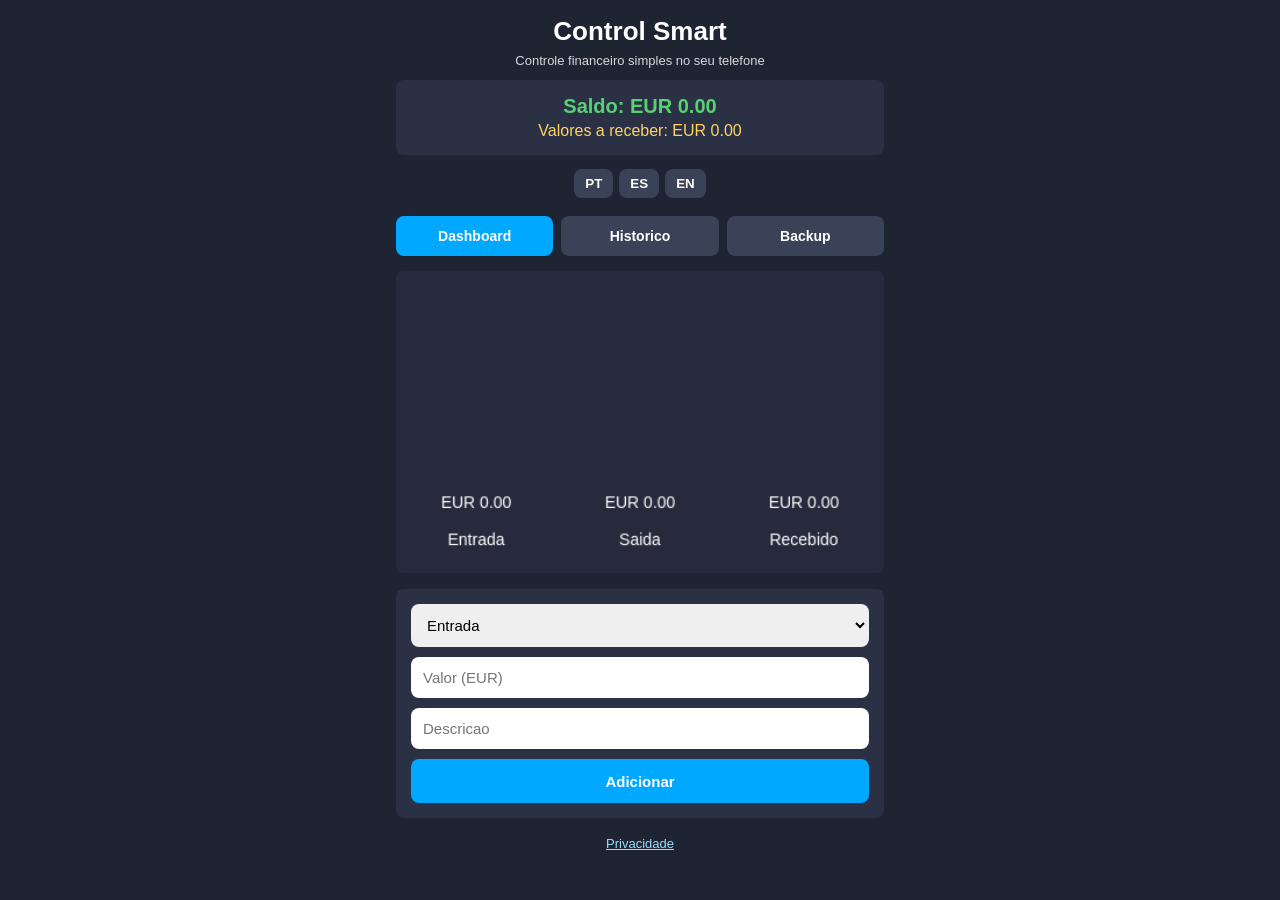
<file: index.html>
<!DOCTYPE html>
<html lang="pt">
<head>
  <meta charset="UTF-8">
  <meta name="viewport" content="width=device-width, initial-scale=1.0">
  <meta name="theme-color" content="#3498db">
  <meta name="description" content="Control Smart: controle financeiro simples para entradas, saidas e valores a receber.">
  <title>Control Smart</title>

  <link rel="stylesheet" href="css/style.css">
  <link rel="manifest" href="manifest.json">
  <link rel="icon" href="icon.png" type="image/png">
</head>

<body>
<header>
  <h1>Control Smart</h1>
  <p id="frase-app" class="frase-app"></p>

  <div id="cabecalho-info">
    <p id="saldo">Saldo: EUR 0.00</p>
    <p id="dividas-pendentes">Valores a receber: EUR 0.00</p>
  </div>

  <div id="seletor-idioma" aria-label="Selecionar idioma">
    <button type="button" data-idioma="pt">PT</button>
    <button type="button" data-idioma="es">ES</button>
    <button type="button" data-idioma="en">EN</button>
  </div>
</header>

<nav class="abas" aria-label="Navegacao principal">
  <button type="button" class="aba-btn ativa" data-aba="dashboard">Dashboard</button>
  <button type="button" class="aba-btn" data-aba="historico">Historico</button>
  <button type="button" class="aba-btn" data-aba="backup">Backup</button>
</nav>

<main>
  <section id="dashboard" class="aba-conteudo ativa">
    <canvas id="graficoFinanceiro" width="420" height="260" aria-label="Grafico financeiro"></canvas>
  </section>

  <section id="historico" class="aba-conteudo">
    <h2 id="historico-titulo">Historico</h2>
    <ul id="historico-lista"></ul>
  </section>

  <section id="backup" class="aba-conteudo">
    <div class="backup-area">
      <button type="button" id="btn-exportar">Exportar dados</button>
      <input type="file" id="input-importar" accept="application/json,.json" hidden>
      <button type="button" id="btn-importar">Importar dados</button>
    </div>
  </section>

  <section class="add" aria-label="Adicionar movimento">
    <select id="tipo">
      <option value="entrada">Entrada</option>
      <option value="saida">Saida</option>
      <option value="divida">Valores a receber</option>
    </select>

    <input type="number" id="valor" min="0" step="0.01" inputmode="decimal" placeholder="Valor (EUR)">
    <input type="text" id="descricao" maxlength="80" placeholder="Descricao">

    <button type="button" id="btn-adicionar" class="botao-adicionar">Adicionar</button>
  </section>
</main>

<footer>
  <a href="privacy.html">Privacidade</a>
</footer>

<script type="module" src="js/app.js"></script>

<script>
if ('serviceWorker' in navigator) {
  navigator.serviceWorker.register('./service-worker.js')
    .then(() => console.log('Service Worker OK'))
    .catch(err => console.log('Erro SW:', err));
}
</script>

<script>
const botoesAbas = document.querySelectorAll('.aba-btn');
const conteudosAbas = document.querySelectorAll('.aba-conteudo');

botoesAbas.forEach(botao => {
  botao.addEventListener('click', () => {
    const alvo = botao.dataset.aba;
    botoesAbas.forEach(b => b.classList.remove('ativa'));
    conteudosAbas.forEach(c => c.classList.remove('ativa'));
    botao.classList.add('ativa');
    document.getElementById(alvo).classList.add('ativa');
  });
});
</script>
</body>
</html>
</file>
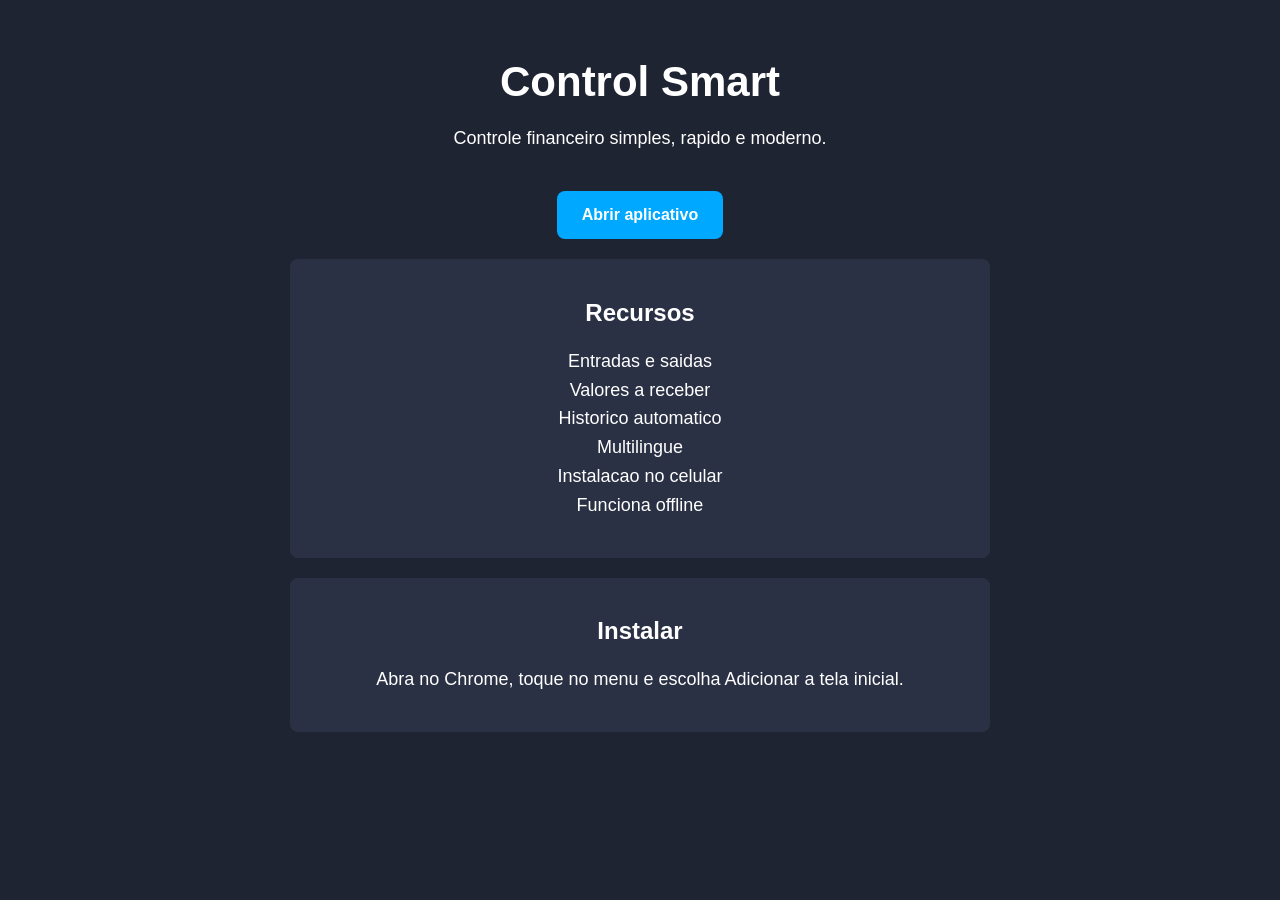
<file: landing.html>
<!DOCTYPE html>
<html lang="pt">
<head>
<meta charset="UTF-8">
<meta name="viewport" content="width=device-width, initial-scale=1.0">
<title>Control Smart</title>

<style>
body {
  background: #1f2433;
  color: white;
  font-family: "Segoe UI", Arial, sans-serif;
  text-align: center;
  padding: 30px;
  margin: 0;
}

.container {
  max-width: 700px;
  margin: auto;
}

h1 {
  font-size: 42px;
  margin-bottom: 10px;
}

p {
  font-size: 18px;
  line-height: 1.6;
}

.botao {
  display: inline-block;
  margin-top: 20px;
  padding: 15px 25px;
  background: #00a8ff;
  color: white;
  text-decoration: none;
  border-radius: 8px;
  font-weight: bold;
}

.card {
  background: #2b3145;
  padding: 20px;
  border-radius: 8px;
  margin-top: 20px;
}
</style>
</head>

<body>
<div class="container">
  <h1>Control Smart</h1>

  <p>Controle financeiro simples, rapido e moderno.</p>

  <a class="botao" href="https://paulorobertoribeiro.github.io/control-smart-app/">
    Abrir aplicativo
  </a>

  <div class="card">
    <h2>Recursos</h2>
    <p>
      Entradas e saidas<br>
      Valores a receber<br>
      Historico automatico<br>
      Multilingue<br>
      Instalacao no celular<br>
      Funciona offline
    </p>
  </div>

  <div class="card">
    <h2>Instalar</h2>
    <p>Abra no Chrome, toque no menu e escolha Adicionar a tela inicial.</p>
  </div>
</div>
</body>
</html>
</file>
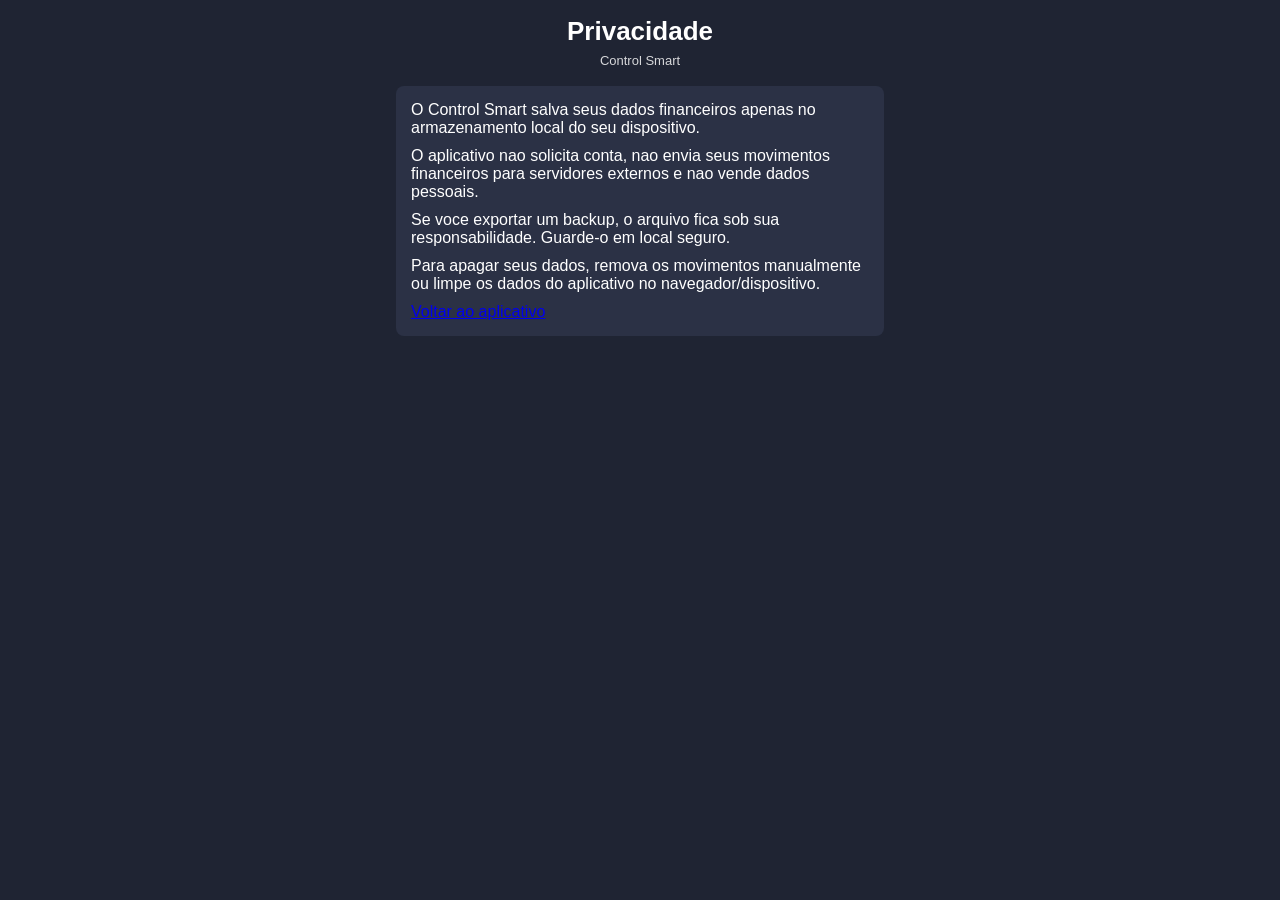
<file: privacy.html>
<!DOCTYPE html>
<html lang="pt">
<head>
  <meta charset="UTF-8">
  <meta name="viewport" content="width=device-width, initial-scale=1.0">
  <title>Privacidade - Control Smart</title>
  <link rel="stylesheet" href="css/style.css">
</head>
<body>
  <header>
    <h1>Privacidade</h1>
    <p class="frase-app">Control Smart</p>
  </header>

  <main class="add">
    <p>O Control Smart salva seus dados financeiros apenas no armazenamento local do seu dispositivo.</p>
    <p>O aplicativo nao solicita conta, nao envia seus movimentos financeiros para servidores externos e nao vende dados pessoais.</p>
    <p>Se voce exportar um backup, o arquivo fica sob sua responsabilidade. Guarde-o em local seguro.</p>
    <p>Para apagar seus dados, remova os movimentos manualmente ou limpe os dados do aplicativo no navegador/dispositivo.</p>
    <p><a href="index.html">Voltar ao aplicativo</a></p>
  </main>
</body>
</html>
</file>
<file: css/style.css>
* {
  margin: 0;
  padding: 0;
  box-sizing: border-box;
  font-family: "Segoe UI", Arial, sans-serif;
}

body {
  min-height: 100vh;
  background: #1f2433;
  color: #fff;
  padding: 16px;
}

header {
  text-align: center;
  margin-bottom: 18px;
}

header h1 {
  font-size: 26px;
  margin-bottom: 6px;
}

.frase-app {
  font-size: 13px;
  opacity: 0.82;
  margin-bottom: 12px;
}

#cabecalho-info {
  background: #2b3145;
  padding: 15px;
  border-radius: 8px;
  margin-bottom: 14px;
}

#saldo {
  font-size: 20px;
  font-weight: 700;
  color: #59d172;
}

#dividas-pendentes {
  font-size: 16px;
  color: #ffd166;
  margin-top: 4px;
}

#seletor-idioma {
  display: flex;
  justify-content: center;
  gap: 6px;
}

#seletor-idioma button,
.aba-btn,
.botao-adicionar,
#btn-exportar,
#btn-importar,
.botao-apagar,
.botao-pagar {
  border: none;
  border-radius: 8px;
  cursor: pointer;
  font-weight: 600;
}

#seletor-idioma button {
  background: #3a4258;
  color: white;
  padding: 7px 11px;
}

#seletor-idioma button:hover,
.aba-btn.ativa,
.botao-adicionar {
  background: #00a8ff;
}

.abas {
  display: grid;
  grid-template-columns: repeat(3, 1fr);
  gap: 8px;
  margin-bottom: 15px;
}

.aba-btn {
  background: #3a4258;
  color: white;
  min-height: 40px;
  padding: 8px;
  font-size: 14px;
}

.aba-conteudo {
  display: none;
}

.aba-conteudo.ativa {
  display: block;
}

#graficoFinanceiro {
  width: 100%;
  height: auto;
  display: block;
  background: #2b3145;
  border-radius: 8px;
  margin-bottom: 16px;
}

.add {
  background: #2b3145;
  padding: 15px;
  border-radius: 8px;
  margin-top: 16px;
  margin-bottom: 18px;
  display: flex;
  flex-direction: column;
  gap: 10px;
}

.add select,
.add input {
  width: 100%;
  padding: 11px;
  border-radius: 8px;
  border: 1px solid transparent;
  font-size: 15px;
}

.add input:focus,
.add select:focus {
  outline: 2px solid #00a8ff;
}

.botao-adicionar {
  color: #fff;
  min-height: 44px;
  font-size: 15px;
}

#historico-titulo {
  font-size: 18px;
  margin-bottom: 10px;
}

#historico-lista {
  list-style: none;
}

#historico-lista li {
  background: #2b3145;
  padding: 11px;
  border-radius: 8px;
  margin-bottom: 8px;
  display: flex;
  flex-direction: column;
  gap: 8px;
}

#historico-lista li.entrada {
  border-left: 5px solid #59d172;
}

#historico-lista li.saida {
  border-left: 5px solid #ff6b6b;
}

#historico-lista li.divida {
  border-left: 5px solid #ffd166;
}

#historico-lista li.historico-vazio {
  color: rgba(255, 255, 255, 0.78);
  border-left: none;
}

.botao-apagar,
.botao-pagar {
  color: white;
  padding: 8px;
  font-size: 13px;
}

.botao-apagar {
  background: #e84118;
}

.botao-pagar {
  background: #2fbf71;
}

.backup-area {
  display: grid;
  grid-template-columns: 1fr 1fr;
  gap: 10px;
}

#btn-exportar,
#btn-importar {
  background: #6c63ff;
  color: white;
  min-height: 42px;
  padding: 8px 10px;
  font-size: 14px;
}

footer {
  text-align: center;
  margin-top: 18px;
  font-size: 13px;
}

footer a {
  color: #9bdcff;
}

@media (min-width: 640px) {
  body {
    max-width: 520px;
    margin: 0 auto;
  }
}
</file>
